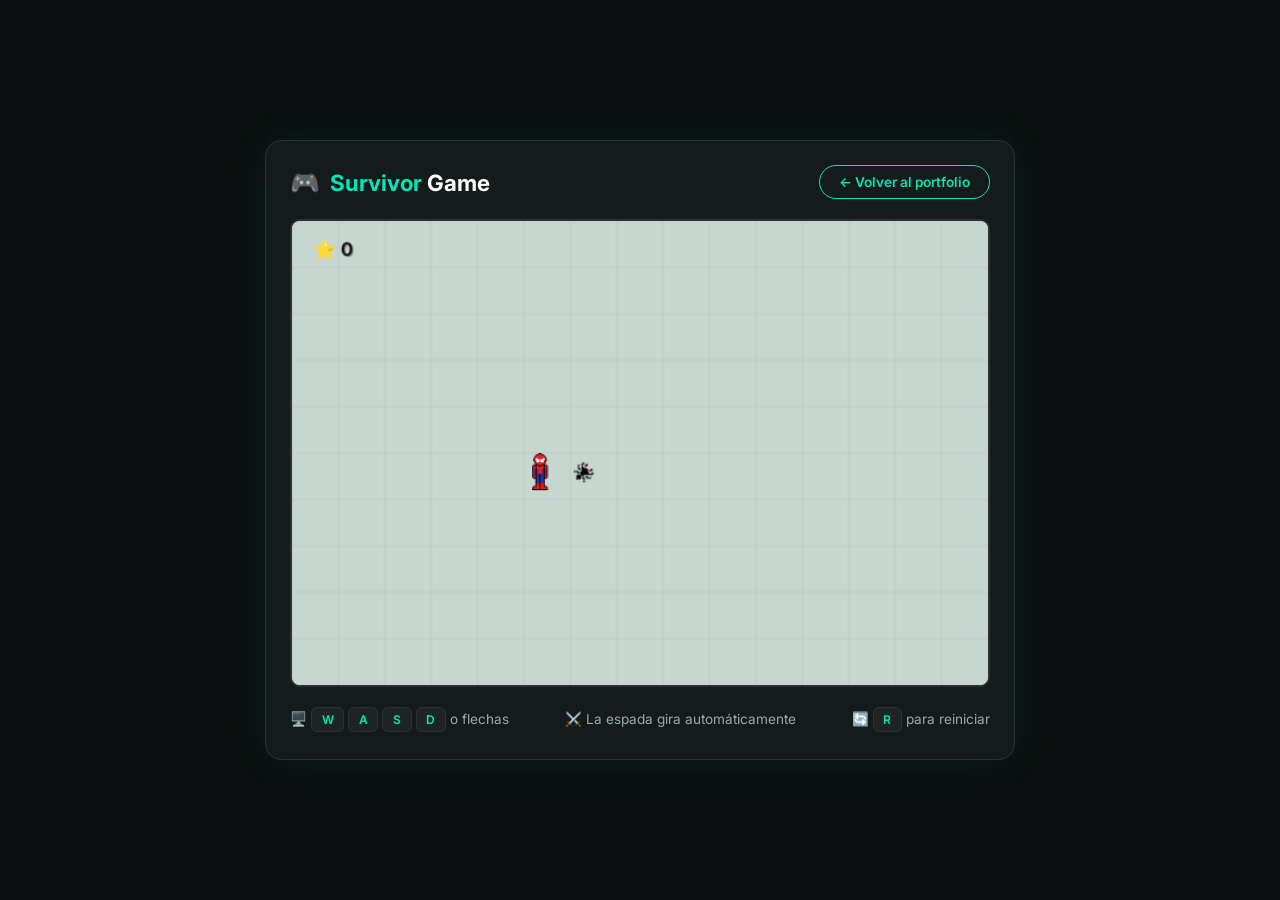
<file: juego.html>
<!DOCTYPE html>
<html lang="es">
<head>
    <meta charset="UTF-8">
    <meta name="viewport" content="width=device-width, initial-scale=1.0, user-scalable=no">
    <title>Survivor Game | Aidan Díaz</title>
    <link href="https://fonts.googleapis.com/css2?family=Inter:wght@400;600;700;800&display=swap" rel="stylesheet">
    <style>
        :root {
            --bg: #0b0f0f;
            --surface: #151a1a;
            --surface2: #1e2424;
            --accent: #00e6b8;
            --text: #dde5e5;
            --text2: #9aabab;
        }

        * {
            margin: 0;
            padding: 0;
            box-sizing: border-box;
        }

        body {
            background: var(--bg);
            color: var(--text);
            font-family: 'Inter', sans-serif;
            display: flex;
            flex-direction: column;
            align-items: center;
            justify-content: center;
            min-height: 100vh;
            padding: 1rem;
            user-select: none;
            -webkit-user-select: none;
            -webkit-touch-callout: none;
            -webkit-tap-highlight-color: transparent;
        }

        .game-container {
            background: var(--surface);
            border-radius: 16px;
            padding: 1.5rem;
            border: 1px solid #2a3333;
            box-shadow: 0 0 40px rgba(0, 230, 184, 0.08);
            max-width: 750px;
            width: 100%;
        }

        /* Cabecera */
        .game-header {
            display: flex;
            justify-content: space-between;
            align-items: center;
            margin-bottom: 1.2rem;
            flex-wrap: wrap;
            gap: 0.8rem;
        }

        .game-header .title {
            display: flex;
            align-items: center;
            gap: 0.6rem;
        }

        .game-header .title .icon {
            font-size: 1.5rem;
        }

        .game-header .title h1 {
            font-size: 1.4rem;
            font-weight: 700;
            color: #fff;
        }

        .game-header .title h1 span {
            color: var(--accent);
        }

        .btn-back {
            background: transparent;
            border: 1px solid var(--accent);
            color: var(--accent);
            padding: 0.5rem 1.2rem;
            border-radius: 20px;
            text-decoration: none;
            font-weight: 600;
            font-size: 0.85rem;
            transition: all 0.3s;
            cursor: pointer;
            display: inline-flex;
            align-items: center;
            gap: 0.4rem;
        }

        .btn-back:hover {
            background: var(--accent);
            color: #000;
        }

        /* Canvas */
        .canvas-wrapper {
            position: relative;
            border-radius: 10px;
            overflow: hidden;
            border: 2px solid #2a3333;
            background: #c8d6d0;
            margin-bottom: 1rem;
        }

        canvas {
            display: block;
            width: 100%;
            height: auto;
            image-rendering: auto;
        }

        /* Controles */
        .controls-bar {
            display: flex;
            justify-content: space-between;
            align-items: center;
            flex-wrap: wrap;
            gap: 0.8rem;
            padding: 0.5rem 0;
            color: var(--text2);
            font-size: 0.85rem;
        }

        .controls-bar .keys-group {
            display: flex;
            gap: 0.3rem;
            align-items: center;
            flex-wrap: wrap;
        }

        .key-badge {
            background: var(--surface2);
            color: var(--accent);
            padding: 0.25rem 0.6rem;
            border-radius: 6px;
            font-weight: 600;
            font-size: 0.75rem;
            border: 1px solid #2a3333;
            min-width: 24px;
            text-align: center;
        }

        .key-badge.wide {
            min-width: 40px;
        }

        /* Joystick para móvil */
        .mobile-controls {
            display: none;
            justify-content: center;
            align-items: center;
            gap: 2rem;
            margin-top: 0.8rem;
        }

        .joystick-base {
            width: 100px;
            height: 100px;
            background: var(--surface2);
            border-radius: 50%;
            border: 2px solid #2a3333;
            position: relative;
            touch-action: none;
        }

        .joystick-stick {
            width: 44px;
            height: 44px;
            background: var(--accent);
            border-radius: 50%;
            position: absolute;
            top: 50%;
            left: 50%;
            transform: translate(-50%, -50%);
            opacity: 0.7;
            box-shadow: 0 0 12px rgba(0, 230, 184, 0.3);
        }

        .btn-restart-mobile {
            display: none;
            background: var(--accent);
            color: #000;
            border: none;
            padding: 0.8rem 2rem;
            border-radius: 30px;
            font-weight: 700;
            font-size: 1rem;
            cursor: pointer;
            font-family: 'Inter', sans-serif;
            letter-spacing: 0.5px;
            transition: all 0.3s;
        }

        .btn-restart-mobile:hover {
            background: #00c49a;
            transform: scale(1.03);
        }

        .btn-restart-mobile:active {
            transform: scale(0.97);
        }

        /* Instrucciones */
        .instructions {
            text-align: center;
            color: var(--text2);
            font-size: 0.8rem;
            margin-top: 0.8rem;
            opacity: 0.7;
        }

        /* Responsive */
        @media (max-width: 768px) {
            .mobile-controls { display: flex; }
            .btn-restart-mobile { display: block; }
            .controls-bar .desktop-only { display: none; }
            .game-container { padding: 0.8rem; }
            .game-header .title h1 { font-size: 1.1rem; }
            .game-header .title .icon { font-size: 1.2rem; }
        }
    </style>
</head>
<body>
    <div class="game-container">
        <!-- Cabecera -->
        <div class="game-header">
            <div class="title">
                <span class="icon">🎮</span>
                <h1><span>Survivor</span> Game</h1>
            </div>
            <a href="index.html" class="btn-back">← Volver al portfolio</a>
        </div>

        <!-- Canvas del juego -->
        <div class="canvas-wrapper">
            <canvas id="gameCanvas" width="600" height="400" aria-label="Survivor Game - Usa WASD o el joystick para moverte"></canvas>
        </div>

        <!-- Controles de teclado (escritorio) -->
        <div class="controls-bar">
            <span class="desktop-only">
                🖥️ 
                <span class="key-badge">W</span>
                <span class="key-badge">A</span>
                <span class="key-badge">S</span>
                <span class="key-badge">D</span>
                o flechas
            </span>
            <span>⚔️ La espada gira automáticamente</span>
            <span class="desktop-only">
                🔄 
                <span class="key-badge wide">R</span>
                para reiniciar
            </span>
        </div>

        <!-- Joystick para móvil -->
        <div class="mobile-controls">
            <div class="joystick-base" id="joystickBase">
                <div class="joystick-stick" id="joystickStick"></div>
            </div>
        </div>

        <!-- Botón de reinicio para móvil -->
        <button class="btn-restart-mobile" id="restartBtn">
            🔄 Reiniciar juego
        </button>

        <!-- Instrucciones móvil -->
        <p class="instructions mobile-only-text" style="display:none;">
            📱 Usa el joystick para moverte y sobrevive el mayor tiempo posible
        </p>
    </div>

    <script>
        // =============================================
        // SURVIVOR GAME
        // Desarrollado por Aidan Díaz Pérez
        // =============================================

        const canvas = document.getElementById("gameCanvas");
        const ctx = canvas.getContext("2d");

        // Detectar dispositivo móvil
        const isMobile = window.innerWidth <= 768;

        // Mostrar instrucciones en móvil
        if (isMobile) {
            document.querySelector('.mobile-only-text').style.display = 'block';
        }

        // Configuración según dispositivo
        const CONFIG = {
            swordRadius: isMobile ? 40 : 35,
            swordHitbox: isMobile ? 18 : 14
        };

        // ===== CARGAR IMÁGENES =====
        let playerImg = new Image();
        playerImg.src = "recursos/img/player.png";

        let enemyImg = new Image();
        enemyImg.src = "recursos/img/enemy.png";

        let swordImg = new Image();
        swordImg.src = "recursos/img/sword.png";

        // ===== ESTADO DEL JUEGO =====
        let keys = {};
        let angle = 0;
        let score = 0;
        let gameOver = false;

        // ===== JOYSTICK PARA MÓVIL =====
        const joystickBase = document.getElementById("joystickBase");
        const joystickStick = document.getElementById("joystickStick");

        let touchActive = false;
        let touchX = 0;
        let touchY = 0;

        if (isMobile && joystickBase) {
            joystickBase.addEventListener("touchstart", (e) => {
                e.preventDefault();
                touchActive = true;
            });

            joystickBase.addEventListener("touchmove", (e) => {
                e.preventDefault();

                const rect = joystickBase.getBoundingClientRect();
                const touch = e.touches[0];

                const centerX = rect.left + rect.width / 2;
                const centerY = rect.top + rect.height / 2;

                let dx = touch.clientX - centerX;
                let dy = touch.clientY - centerY;

                const maxDist = rect.width / 2;
                const dist = Math.sqrt(dx * dx + dy * dy);

                if (dist > maxDist) {
                    dx = (dx / dist) * maxDist;
                    dy = (dy / dist) * maxDist;
                }

                joystickStick.style.transform = `translate(${dx}px, ${dy}px)`;

                touchX = dx / maxDist;
                touchY = dy / maxDist;
            });

            joystickBase.addEventListener("touchend", (e) => {
                e.preventDefault();
                touchActive = false;
                touchX = 0;
                touchY = 0;
                joystickStick.style.transform = `translate(0px, 0px)`;
            });
        }

        // ===== JUGADOR =====
        let player = {
            x: 200,
            y: 200,
            size: 32,
            speed: isMobile ? 2.5 : 2
        };

        // ===== ENEMIGOS =====
        let enemies = [];

        function spawnEnemy() {
            const margin = 50;
            const side = Math.floor(Math.random() * 4);

            let x, y;

            if (side === 0) {
                x = Math.random() * canvas.width;
                y = -margin;
            } else if (side === 1) {
                x = Math.random() * canvas.width;
                y = canvas.height + margin;
            } else if (side === 2) {
                x = -margin;
                y = Math.random() * canvas.height;
            } else {
                x = canvas.width + margin;
                y = Math.random() * canvas.height;
            }

            enemies.push({
                x,
                y,
                size: 24,
                speed: 1 + Math.random()
            });
        }

        // Spawnear enemigos cada 2 segundos
        setInterval(spawnEnemy, 2000);

        // ===== INPUT DE TECLADO =====
        document.addEventListener("keydown", (e) => {
            keys[e.key.toLowerCase()] = true;

            // Reiniciar con R si el juego terminó
            if (gameOver && e.key.toLowerCase() === "r") {
                resetGame();
            }
        });

        document.addEventListener("keyup", (e) => {
            keys[e.key.toLowerCase()] = false;
        });

        // ===== ACTUALIZAR JUEGO =====
        function update() {
            if (gameOver) return;

            // Movimiento con teclado (escritorio)
            if (!isMobile) {
                if (keys["w"] || keys["arrowup"]) player.y -= player.speed;
                if (keys["s"] || keys["arrowdown"]) player.y += player.speed;
                if (keys["a"] || keys["arrowleft"]) player.x -= player.speed;
                if (keys["d"] || keys["arrowright"]) player.x += player.speed;
            }

            // Movimiento con joystick (móvil)
            if (isMobile && touchActive) {
                player.x += touchX * player.speed * 2;
                player.y += touchY * player.speed * 2;
            }

            // Limitar al canvas
            player.x = Math.max(0, Math.min(canvas.width - player.size, player.x));
            player.y = Math.max(0, Math.min(canvas.height - player.size, player.y));

            // Mover enemigos hacia el jugador
            enemies.forEach(enemy => {
                let dx = player.x - enemy.x;
                let dy = player.y - enemy.y;
                let dist = Math.sqrt(dx * dx + dy * dy);

                if (dist > 0) {
                    enemy.x += (dx / dist) * enemy.speed;
                    enemy.y += (dy / dist) * enemy.speed;
                }
            });

            // Girar la espada
            angle += isMobile ? 0.25 : 0.2;

            // Comprobar colisiones
            checkCollisions();
            checkPlayerHit();
        }

        // ===== COLISIONES ESPADA - ENEMIGOS =====
        function checkCollisions() {
            const radius = CONFIG.swordRadius;

            let swordX = player.x + player.size / 2 + Math.cos(angle) * radius;
            let swordY = player.y + player.size / 2 + Math.sin(angle) * radius;

            enemies = enemies.filter(enemy => {
                let dx = enemy.x - swordX;
                let dy = enemy.y - swordY;
                let dist = Math.sqrt(dx * dx + dy * dy);

                if (dist < (enemy.size / 2 + CONFIG.swordHitbox)) {
                    score++;
                    return false; // Eliminar enemigo
                }
                return true;
            });
        }

        // ===== COLISIONES JUGADOR - ENEMIGOS =====
        function checkPlayerHit() {
            enemies.forEach(enemy => {
                let dx = player.x - enemy.x;
                let dy = player.y - enemy.y;
                let dist = Math.sqrt(dx * dx + dy * dy);

                if (dist < player.size / 2 + enemy.size / 2) {
                    gameOver = true;
                }
            });
        }

        // ===== REINICIAR JUEGO =====
        function resetGame() {
            gameOver = false;
            player.x = 200;
            player.y = 200;
            enemies = [];
            score = 0;
        }

        // ===== DIBUJAR =====
        function draw() {
            // Limpiar canvas con color de fondo claro (para que la espada negra se vea bien)
            ctx.fillStyle = "#c8d6d0";
            ctx.fillRect(0, 0, canvas.width, canvas.height);

            // Dibujar una cuadrícula sutil de fondo
            ctx.strokeStyle = "#b0bfb9";
            ctx.lineWidth = 0.5;
            const gridSize = 40;
            for (let x = 0; x < canvas.width; x += gridSize) {
                ctx.beginPath();
                ctx.moveTo(x, 0);
                ctx.lineTo(x, canvas.height);
                ctx.stroke();
            }
            for (let y = 0; y < canvas.height; y += gridSize) {
                ctx.beginPath();
                ctx.moveTo(0, y);
                ctx.lineTo(canvas.width, y);
                ctx.stroke();
            }

            // Dibujar jugador
            ctx.drawImage(playerImg, player.x, player.y, player.size, player.size);

            // Dibujar espada (girando alrededor del jugador)
            const radius = CONFIG.swordRadius;
            let sx = player.x + player.size / 2 + Math.cos(angle) * radius;
            let sy = player.y + player.size / 2 + Math.sin(angle) * radius;

            // Guardar contexto para rotar la espada
            ctx.save();
            ctx.translate(sx, sy);
            ctx.rotate(angle + Math.PI / 4); // Rotar para que apunte hacia afuera
            ctx.drawImage(swordImg, -8, -8, 16, 16);
            ctx.restore();

            // Dibujar enemigos (mirando hacia el jugador)
            enemies.forEach(enemy => {
                let dx = player.x - enemy.x;

                ctx.save();

                if (dx > 0) {
                    // Enemigo a la izquierda del jugador -> mirar hacia la derecha
                    ctx.translate(enemy.x + enemy.size, enemy.y);
                    ctx.scale(-1, 1);
                    ctx.drawImage(enemyImg, 0, 0, enemy.size, enemy.size);
                } else {
                    // Enemigo a la derecha -> mirar hacia la izquierda (por defecto)
                    ctx.drawImage(enemyImg, enemy.x, enemy.y, enemy.size, enemy.size);
                }

                ctx.restore();
            });

            // Puntuación con sombra para mejor visibilidad
            ctx.fillStyle = "rgba(0, 0, 0, 0.3)";
            ctx.font = "bold 16px 'Inter', Arial, sans-serif";
            ctx.textAlign = "left";
            ctx.fillText("⭐ " + score, 19, 31);
            
            ctx.fillStyle = "#1a1a1a";
            ctx.fillText("⭐ " + score, 18, 30);

            // Pantalla de Game Over
            if (gameOver) {
                // Fondo semitransparente
                ctx.fillStyle = "rgba(0, 0, 0, 0.8)";
                ctx.fillRect(0, 0, canvas.width, canvas.height);

                // Texto Game Over
                ctx.fillStyle = "#ff4444";
                ctx.font = "bold 40px 'Inter', Arial, sans-serif";
                ctx.textAlign = "center";
                ctx.fillText("GAME OVER", canvas.width / 2, canvas.height / 2 - 20);

                // Puntuación final
                ctx.fillStyle = "#ffffff";
                ctx.font = "bold 22px 'Inter', Arial, sans-serif";
                ctx.fillText("Puntuación: " + score, canvas.width / 2, canvas.height / 2 + 30);

                // Instrucción de reinicio
                ctx.fillStyle = "#00e6b8";
                ctx.font = "14px 'Inter', Arial, sans-serif";
                if (isMobile) {
                    ctx.fillText("Pulsa el botón para reiniciar", canvas.width / 2, canvas.height / 2 + 65);
                } else {
                    ctx.fillText("Pulsa R para reiniciar", canvas.width / 2, canvas.height / 2 + 65);
                }
            }
        }

        // ===== BUCLE DEL JUEGO =====
        function gameLoop() {
            update();
            draw();
            requestAnimationFrame(gameLoop);
        }

        // ===== BOTÓN DE REINICIO (MÓVIL) =====
        const restartBtn = document.getElementById("restartBtn");

        restartBtn.addEventListener("click", () => {
            resetGame();
        });

        restartBtn.addEventListener("touchstart", (e) => {
            e.preventDefault();
            resetGame();
        });

        // ===== INICIAR JUEGO =====
        gameLoop();
    </script>
</body>
</html>
</file>
